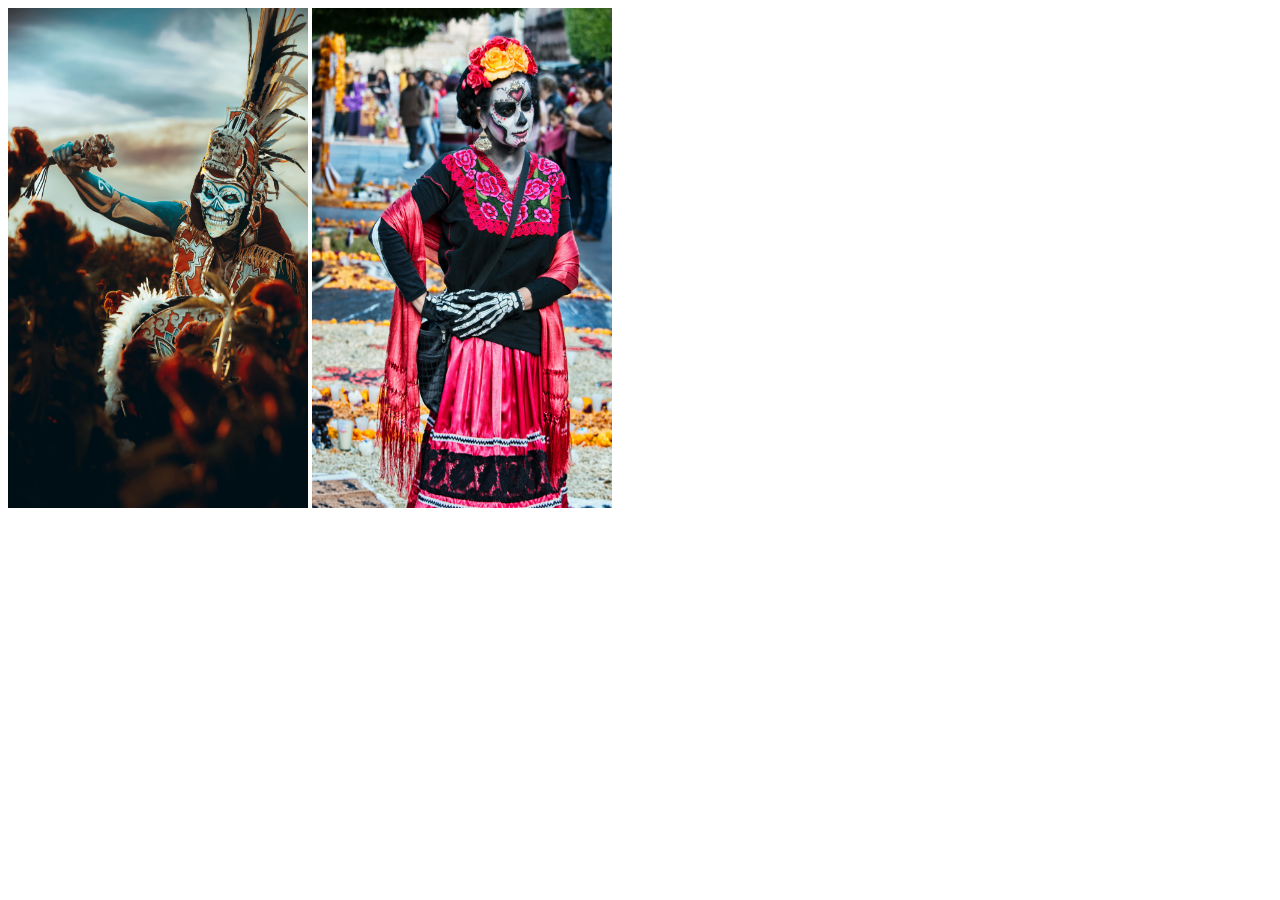
<file: images/diademuertos.html>
<!DOCTYPE html>
<html lang="en">
  <head>
    <meta charset="UTF-8" />
    <meta name="viewport" content="width=device-width, initial-scale=1.0" />
    <title>Document</title>
    <link rel="stylesheet" href="../styles.css" />
  </head>
  <body>
    <img src="./azteca.jpg" alt="" class="image1" />
    <img src="./katrina.jpg" alt="" class="image1" />
  </body>
</html>
</file>
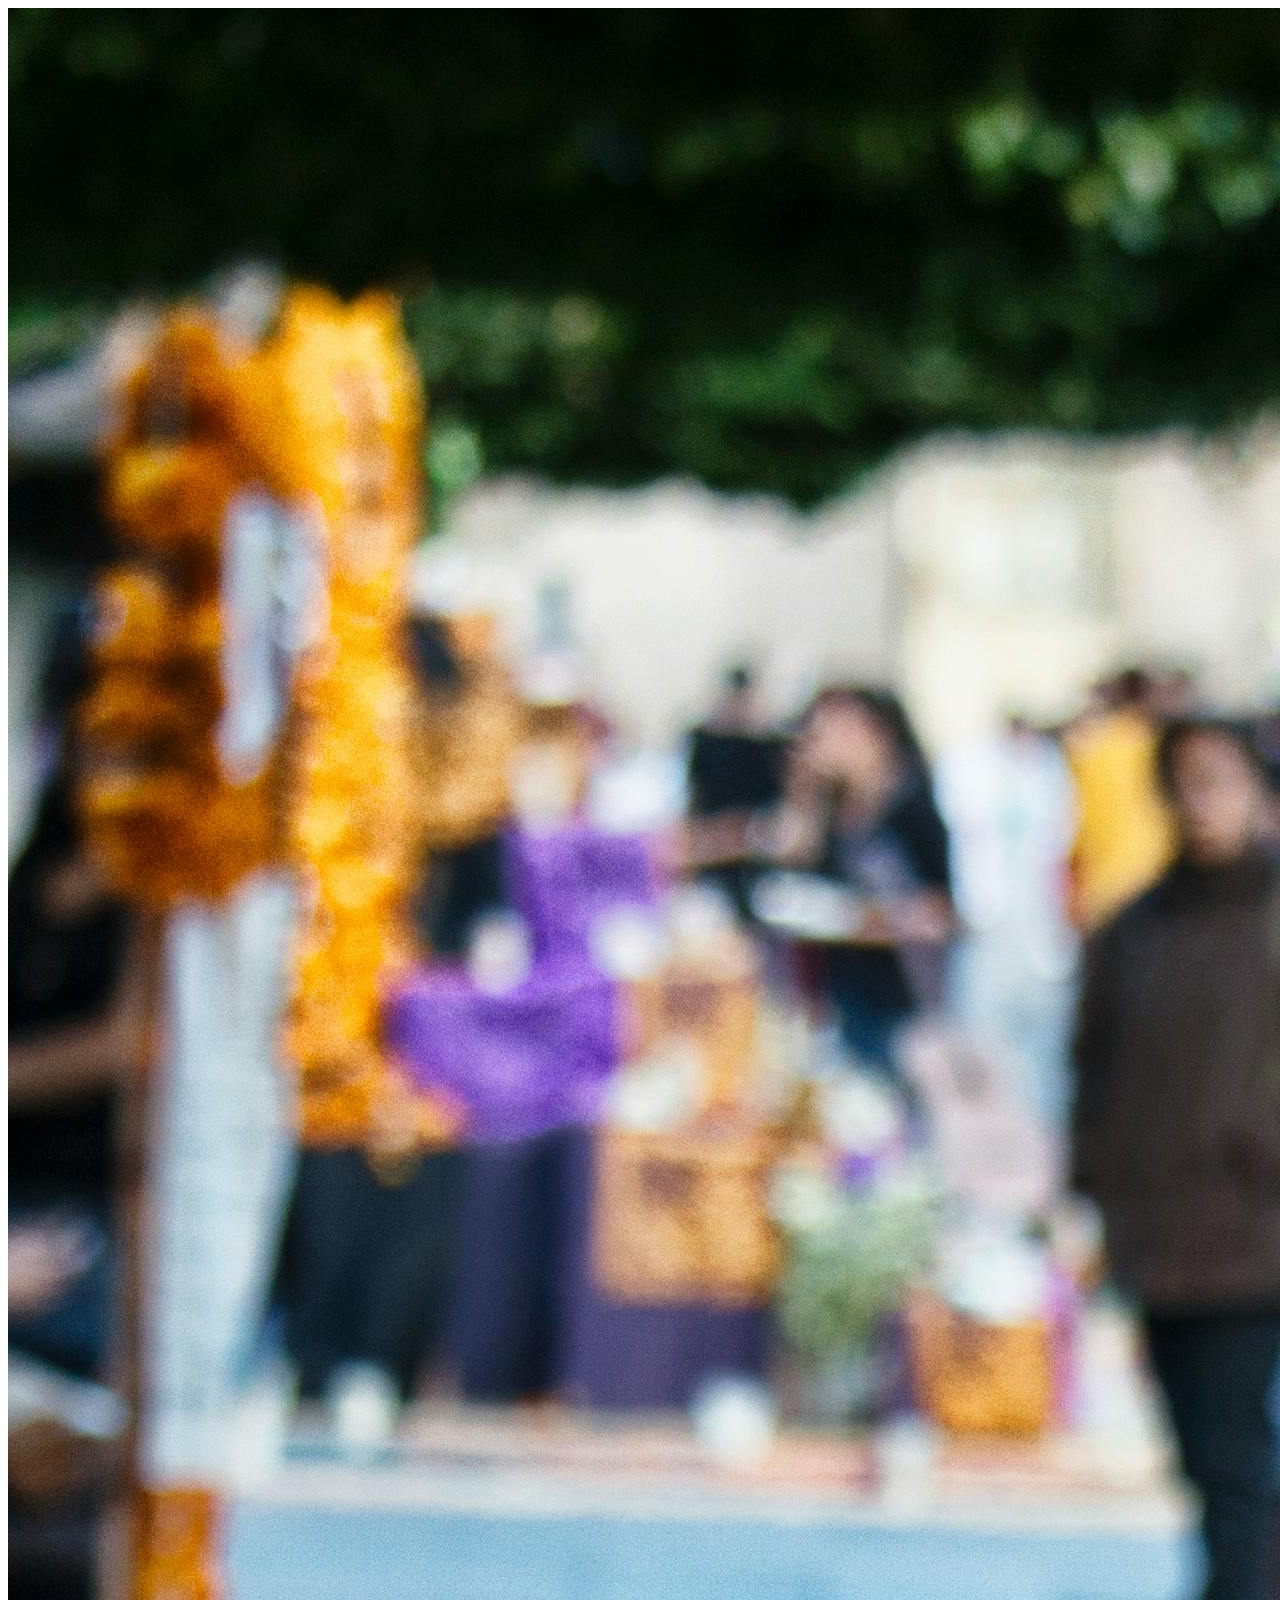
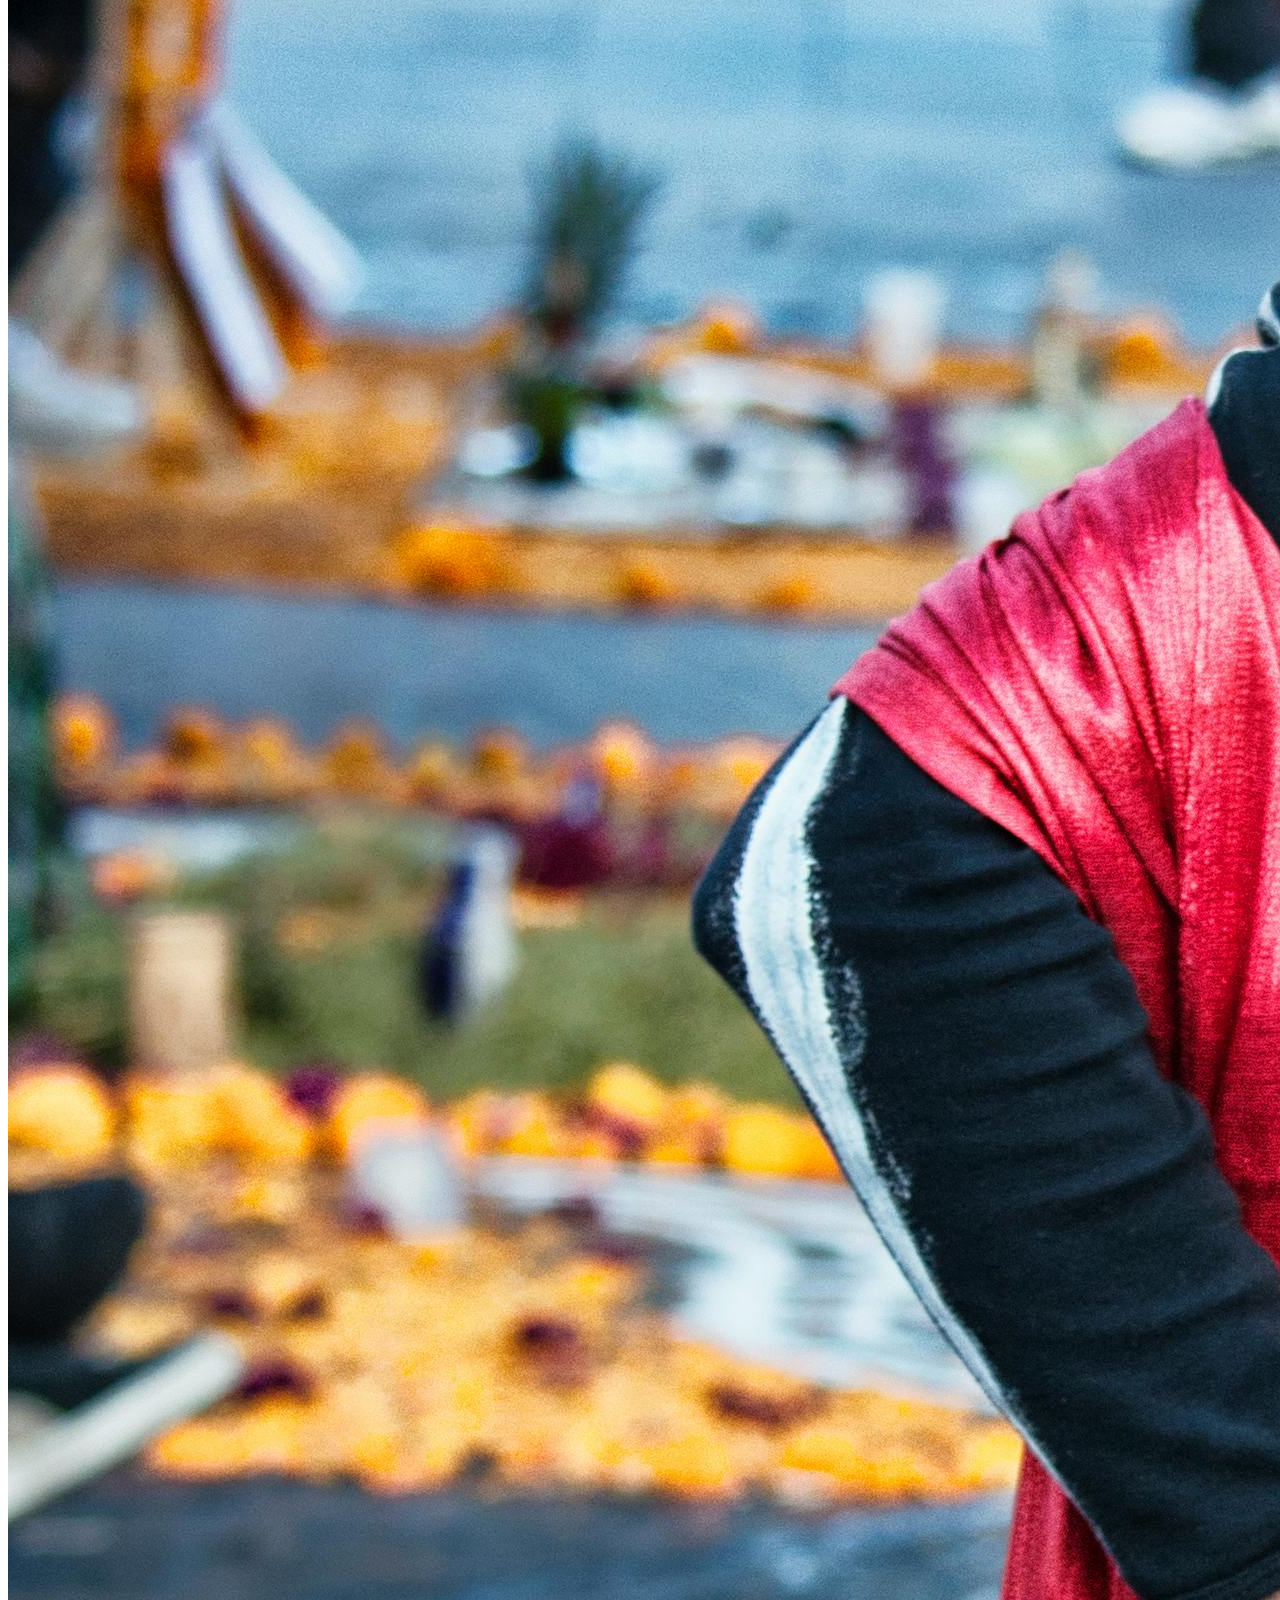
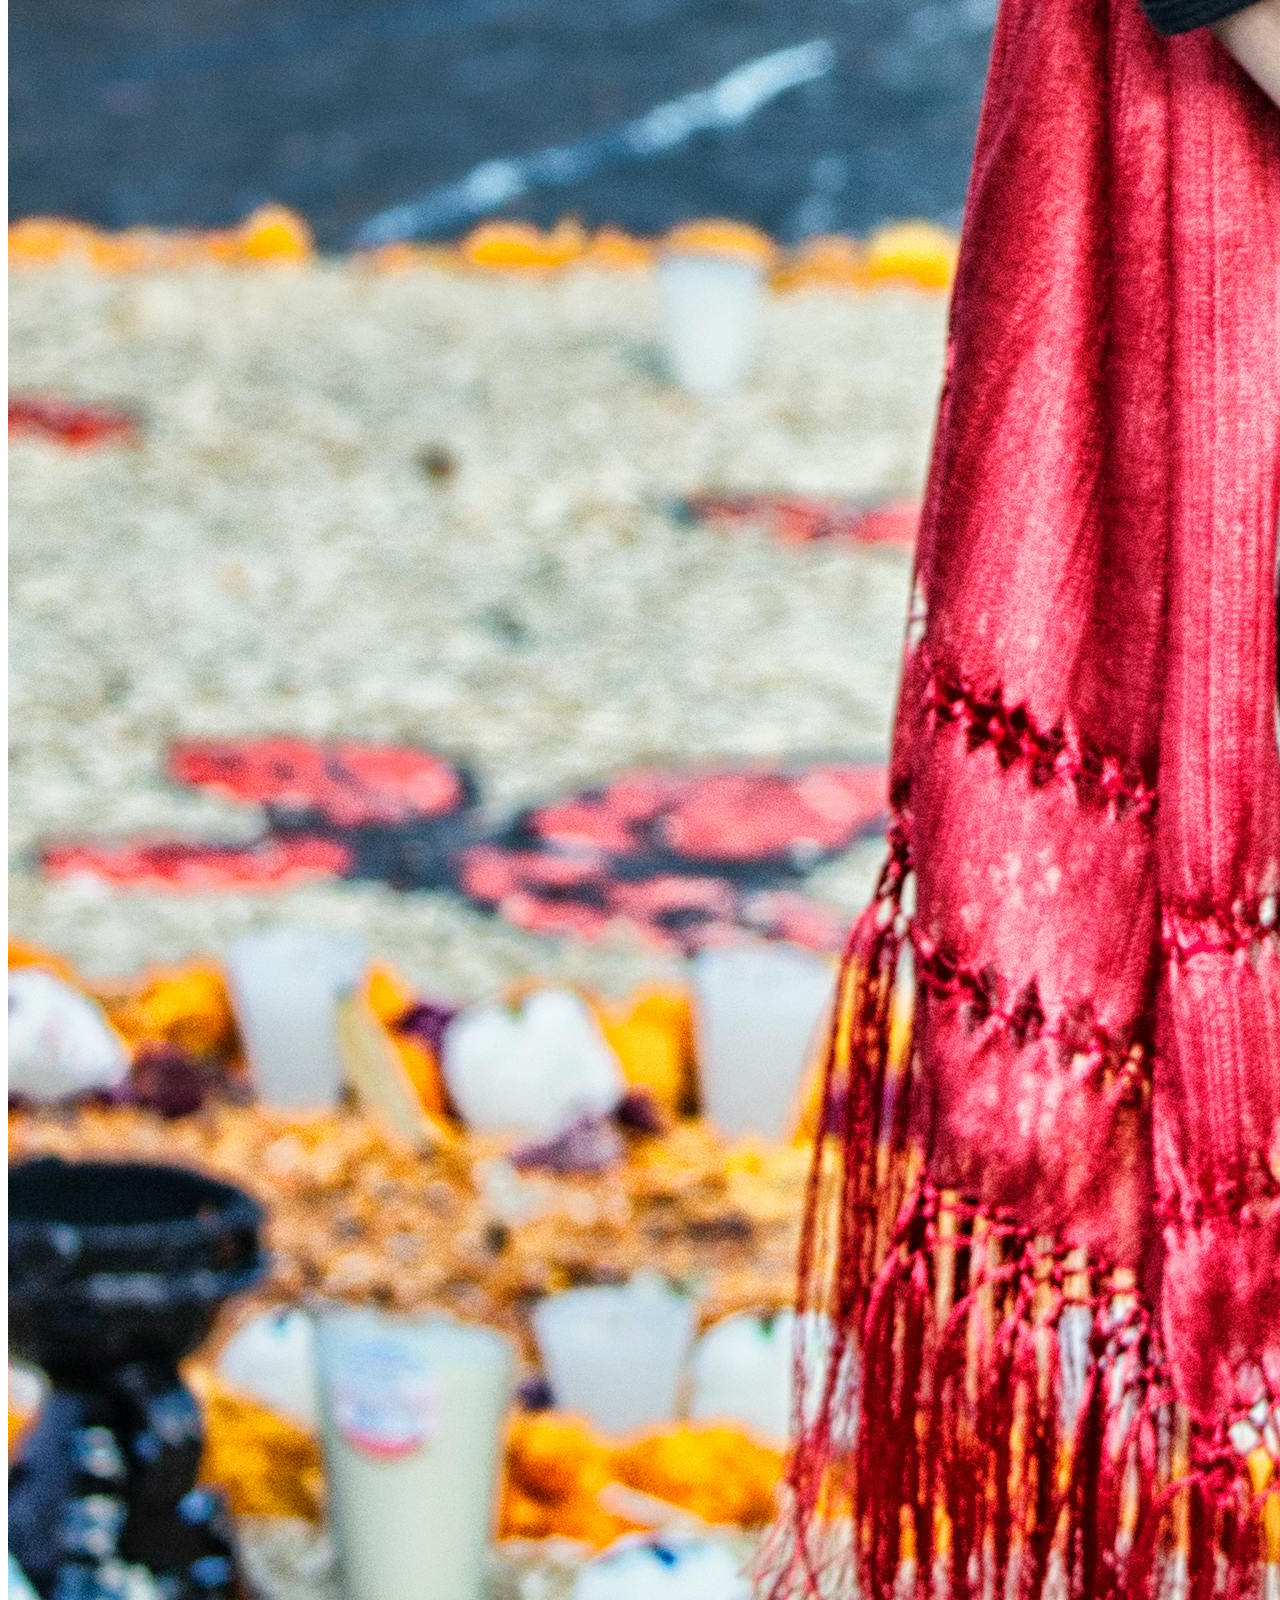
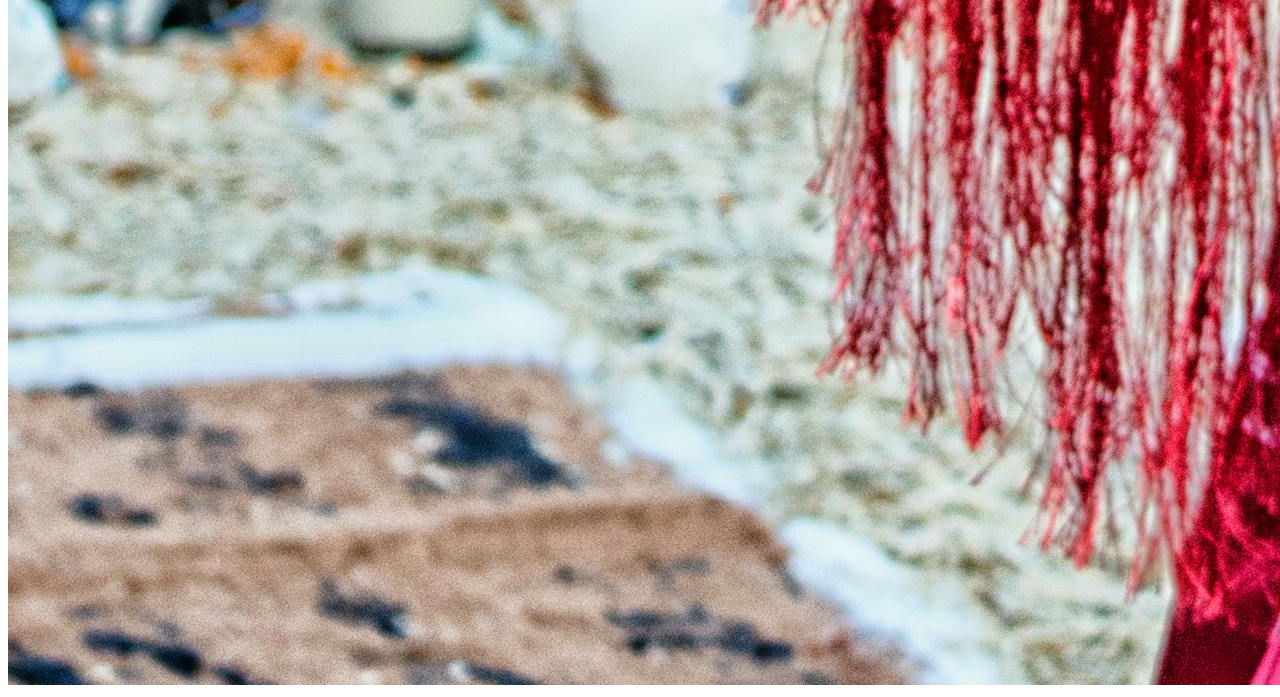
<file: images/halloween/halloween.html>
<!DOCTYPE html>
<html lang="en">
  <head>
    <meta charset="UTF-8" />
    <meta name="viewport" content="width=device-width, initial-scale=1.0" />
    <title>Document</title>
    <link rel="stylesheet" href="../../styles.css" />
  </head>
  <body>
    <img src="../katrina.jpg" alt="" />
  </body>
</html>
</file>
<file: styles.css>
.image1 {
  width: 300px;
  height: 500px;
}
</file>
